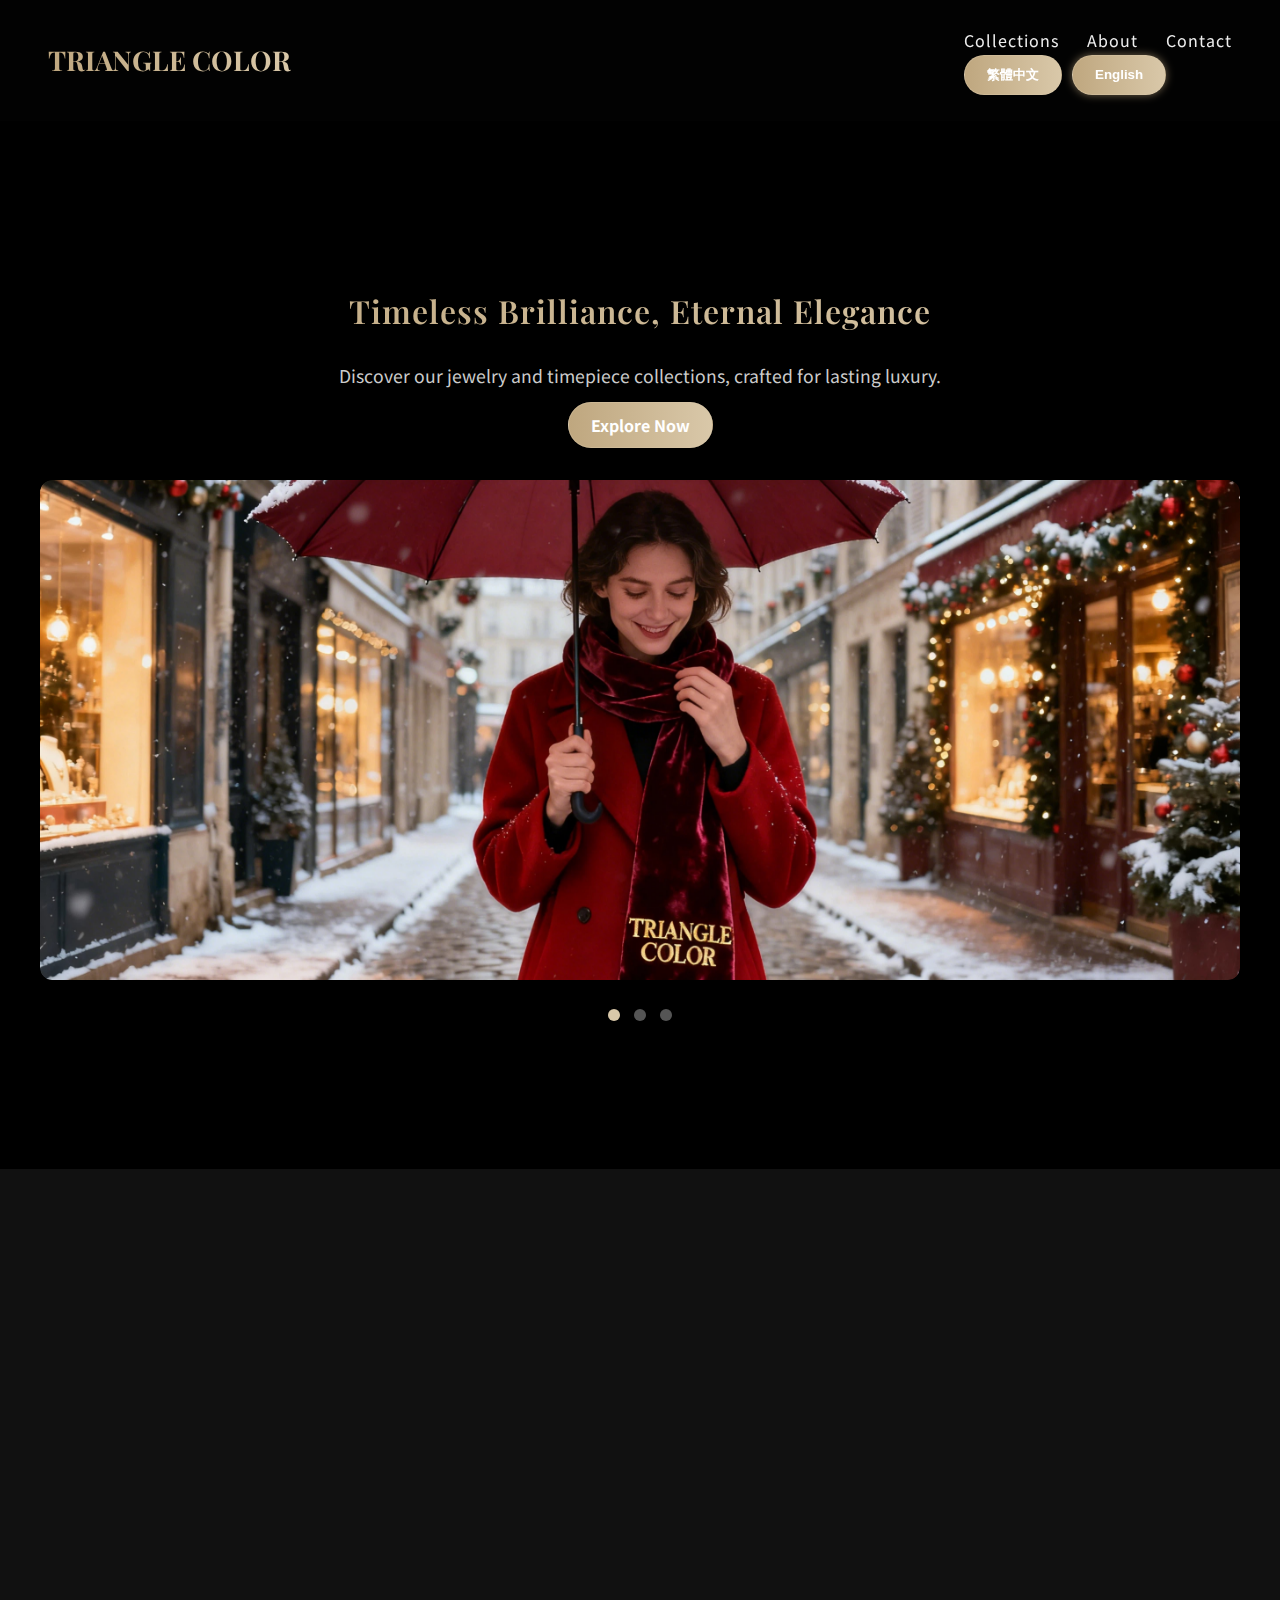
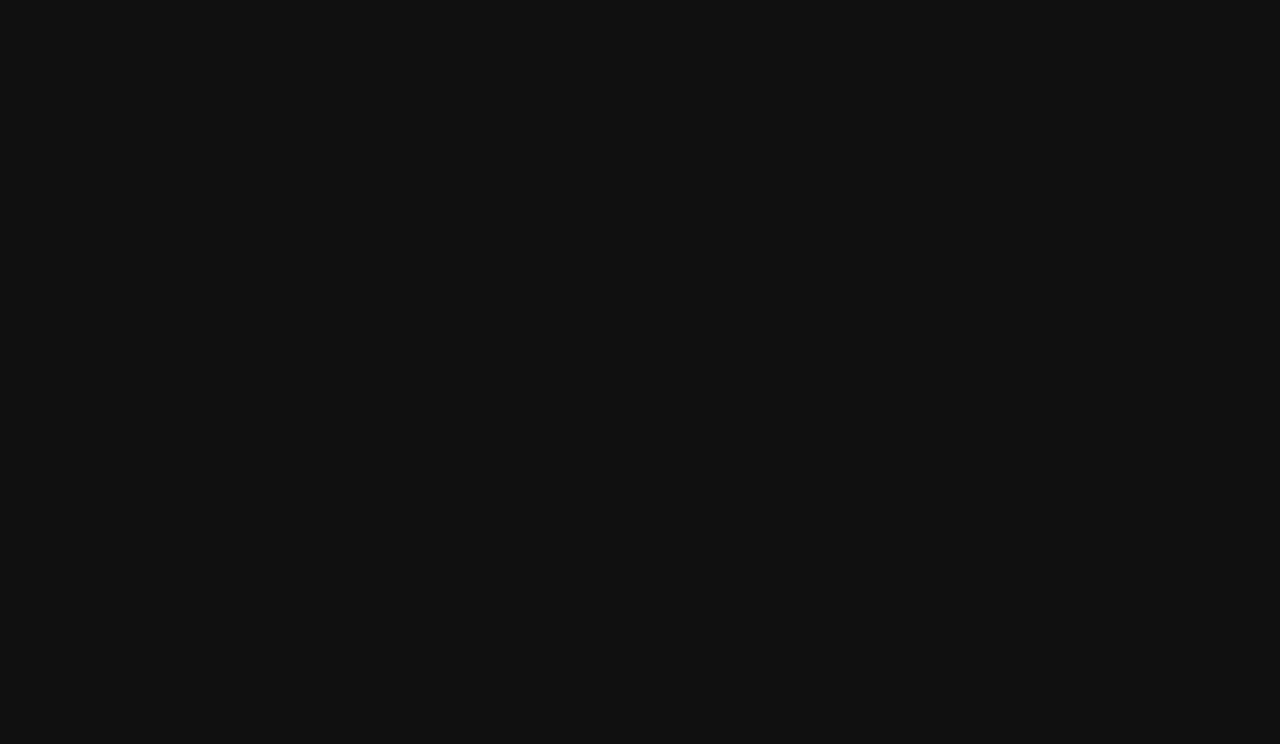
<file: index.html>
<!DOCTYPE html>
<html lang="zh-Hant">
  <head>
    <meta charset="UTF-8" />
    <meta name="viewport" content="width=device-width, initial-scale=1.0" />
    <title>TRIANGLE COLOR | 奢華珠寶與腕錶</title>
    <link
      href="https://fonts.googleapis.com/css2?family=Noto+Sans+TC:wght@400;500&family=Playfair+Display:wght@600&display=swap"
      rel="stylesheet"
    />
    <link rel="stylesheet" href="index.css?v=1" />
  </head>
  <body>
    <header class="fade-in">
      <div class="logo">TRIANGLE COLOR</div>
      <nav>
        <ul>
          <li><a href="#collections" data-i18n="nav_collections">系列</a></li>
          <li><a href="#about" data-i18n="nav_about">品牌故事</a></li>
          <li><a href="#contact" data-i18n="nav_contact">聯絡我們</a></li>
        </ul>
        <div class="lang-toggle">
          <button id="lang-zh" class="lang-btn active">繁體中文</button>
          <button id="lang-en" class="lang-btn">English</button>
        </div>
      </nav>
    </header>

    <section class="hero fade-in">
      <h1 data-i18n="hero_title">璀璨時光，恆久典藏</h1>
      <p data-i18n="hero_subtitle">
        探索我們的珠寶與腕錶系列，感受永恆的奢華。
      </p>
      <a href="#collections" class="cta-button" data-i18n="hero_cta"
        >立即探索</a
      >

      <div class="hero-slider">
        <div class="slide active">
          <img src="images/redwoman.jpg" alt="Red Woman" />
        </div>
        <div class="slide">
          <img src="images/partywoman.jpg" alt="Party Woman" />
        </div>
        <div class="slide">
          <img src="images/oldwoman.jpg" alt="Old Woman" />
        </div>
      </div>

      <div class="dots">
        <span class="dot active"></span>
        <span class="dot"></span>
        <span class="dot"></span>
      </div>
    </section>

    <section id="collections" class="collections fade-in">
      <h2 data-i18n="collections_title">精選系列</h2>
      <p data-i18n="collections_desc">
        每一件作品皆由頂尖工匠手工打造，融合現代設計與經典美學，展現低調卻無可忽視的奢華氣質。
      </p>
      <div class="grid">
        <a href="jewelry.html" target="_blank" class="item fade-in delay-1">
          <h3 data-i18n="collections_jewelry">珠寶系列</h3>
          <p data-i18n="collections_jewelry_desc">
            鑽石、紅寶石與翡翠的完美結合，象徵恆久與純粹，專為追求獨特品味的您而設計。
          </p>
        </a>

        <a href="watch.html" target="_blank" class="item fade-in delay-2">
          <h3 data-i18n="collections_watch">腕錶系列</h3>
          <p data-i18n="collections_watch_desc">
            精密機芯與優雅外觀的結合，讓時間不僅僅只是流逝，更是一種恆久的藝術陪伴。
          </p>
        </a>
      </div>
    </section>

    <section id="about" class="about fade-in">
      <h2 data-i18n="about_title">品牌故事</h2>
      <p data-i18n="about_text">
        TRIANGLE COLOR
        以精湛工藝與卓越設計，打造每一件傳世之作。從巴黎到台北，我們致力於呈現最純粹的奢華。
      </p>
      <p data-i18n="about_text2">
        我們相信，真正的奢華並非浮誇，而是細節中的完美。每一顆寶石、每一道切割，都是對時間與美學的致敬。
      </p>
    </section>

    <footer class="fade-in">
      <p>&copy; 2025 TRIANGLE COLOR. All rights reserved.</p>
    </footer>

    <script>
      const translations = {
        zh: {
          nav_collections: "系列",
          nav_about: "品牌故事",
          nav_contact: "聯絡我們",
          hero_title: "璀璨時光，恆久典藏",
          hero_subtitle: "探索我們的珠寶與腕錶系列，感受永恆的奢華。",
          hero_cta: "立即探索",
          collections_title: "精選系列",
          collections_desc:
            "每一件作品皆由頂尖工匠手工打造，融合現代設計與經典美學，展現低調卻無可忽視的奢華氣質。",
          collections_jewelry: "珠寶系列",
          collections_jewelry_desc:
            "鑽石、紅寶石與翡翠的完美結合，象徵恆久與純粹，專為追求獨特品味的您而設計。",
          collections_watch: "腕錶系列",
          collections_watch_desc:
            "精密機芯與優雅外觀的結合，讓時間不僅是流逝，更是一種恆久的藝術。",
          about_title: "品牌故事",
          about_text:
            "TRIANGLE COLOR 以精湛工藝與卓越設計，打造每一件傳世之作。從巴黎到台北，我們致力於呈現最純粹的奢華。",
          about_text2:
            "我們相信，真正的奢華並非浮誇，而是細節中的完美。每一顆寶石、每一道切割，都是對時間與美學的致敬。",
        },
        en: {
          nav_collections: "Collections",
          nav_about: "About",
          nav_contact: "Contact",
          hero_title: "Timeless Brilliance, Eternal Elegance",
          hero_subtitle:
            "Discover our jewelry and timepiece collections, crafted for lasting luxury.",
          hero_cta: "Explore Now",
          collections_title: "Featured Collections",
          collections_desc:
            "Each masterpiece is handcrafted by top artisans, blending modern design with timeless aesthetics for understated luxury.",
          collections_jewelry: "Jewelry",
          collections_jewelry_desc:
            "Diamonds, rubies, and jade combined in perfect harmony, symbolizing eternity and purity for those with refined taste.",
          collections_watch: "Watches",
          collections_watch_desc:
            "A fusion of precision movements and elegant design, turning time into a lasting work of art.",
          about_title: "Our Story",
          about_text:
            "TRIANGLE COLOR blends craftsmanship and design to create timeless masterpieces. From Paris to Taipei, we deliver pure luxury.",
          about_text2:
            "We believe true luxury is not ostentation, but perfection in detail. Every gem and every cut is a tribute to time and beauty.",
        },
      };

      function switchLanguage(lang) {
        document.querySelectorAll("[data-i18n]").forEach((el) => {
          const key = el.getAttribute("data-i18n");
          el.textContent = translations[lang][key];
        });
        document.querySelectorAll("[data-i18n-placeholder]").forEach((el) => {
          const key = el.getAttribute("data-i18n-placeholder");
          el.placeholder = translations[lang][key];
        });
        document
          .querySelectorAll(".lang-btn")
          .forEach((btn) => btn.classList.remove("active"));
        document.getElementById(`lang-${lang}`).classList.add("active");
        localStorage.setItem("preferredLang", lang);
      }

      document
        .getElementById("lang-zh")
        .addEventListener("click", () => switchLanguage("zh"));
      document
        .getElementById("lang-en")
        .addEventListener("click", () => switchLanguage("en"));

      window.addEventListener("DOMContentLoaded", () => {
        const savedLang = localStorage.getItem("preferredLang");
        const userLang =
          savedLang || (navigator.language.includes("zh") ? "zh" : "en");
        switchLanguage(userLang);

        const observer = new IntersectionObserver(
          (entries) => {
            entries.forEach((entry) => {
              if (entry.isIntersecting) {
                entry.target.classList.add("visible");
                observer.unobserve(entry.target);
              }
            });
          },
          { threshold: 0.2 }
        );

        document
          .querySelectorAll(".fade-in")
          .forEach((el) => observer.observe(el));
      });

      const slides = document.querySelectorAll(".hero-slider .slide");
      const dots = document.querySelectorAll(".dot");
      let currentIndex = 0;

      function showSlide(index) {
        slides.forEach((slide, i) => {
          slide.classList.toggle("active", i === index);
          dots[i].classList.toggle("active", i === index);
        });
        currentIndex = index;
      }

      dots.forEach((dot, i) => {
        dot.addEventListener("click", () => showSlide(i));
      });

      setInterval(() => {
        let nextIndex = (currentIndex + 1) % slides.length;
        showSlide(nextIndex);
      }, 8000);
    </script>
  </body>
</html>
</file>
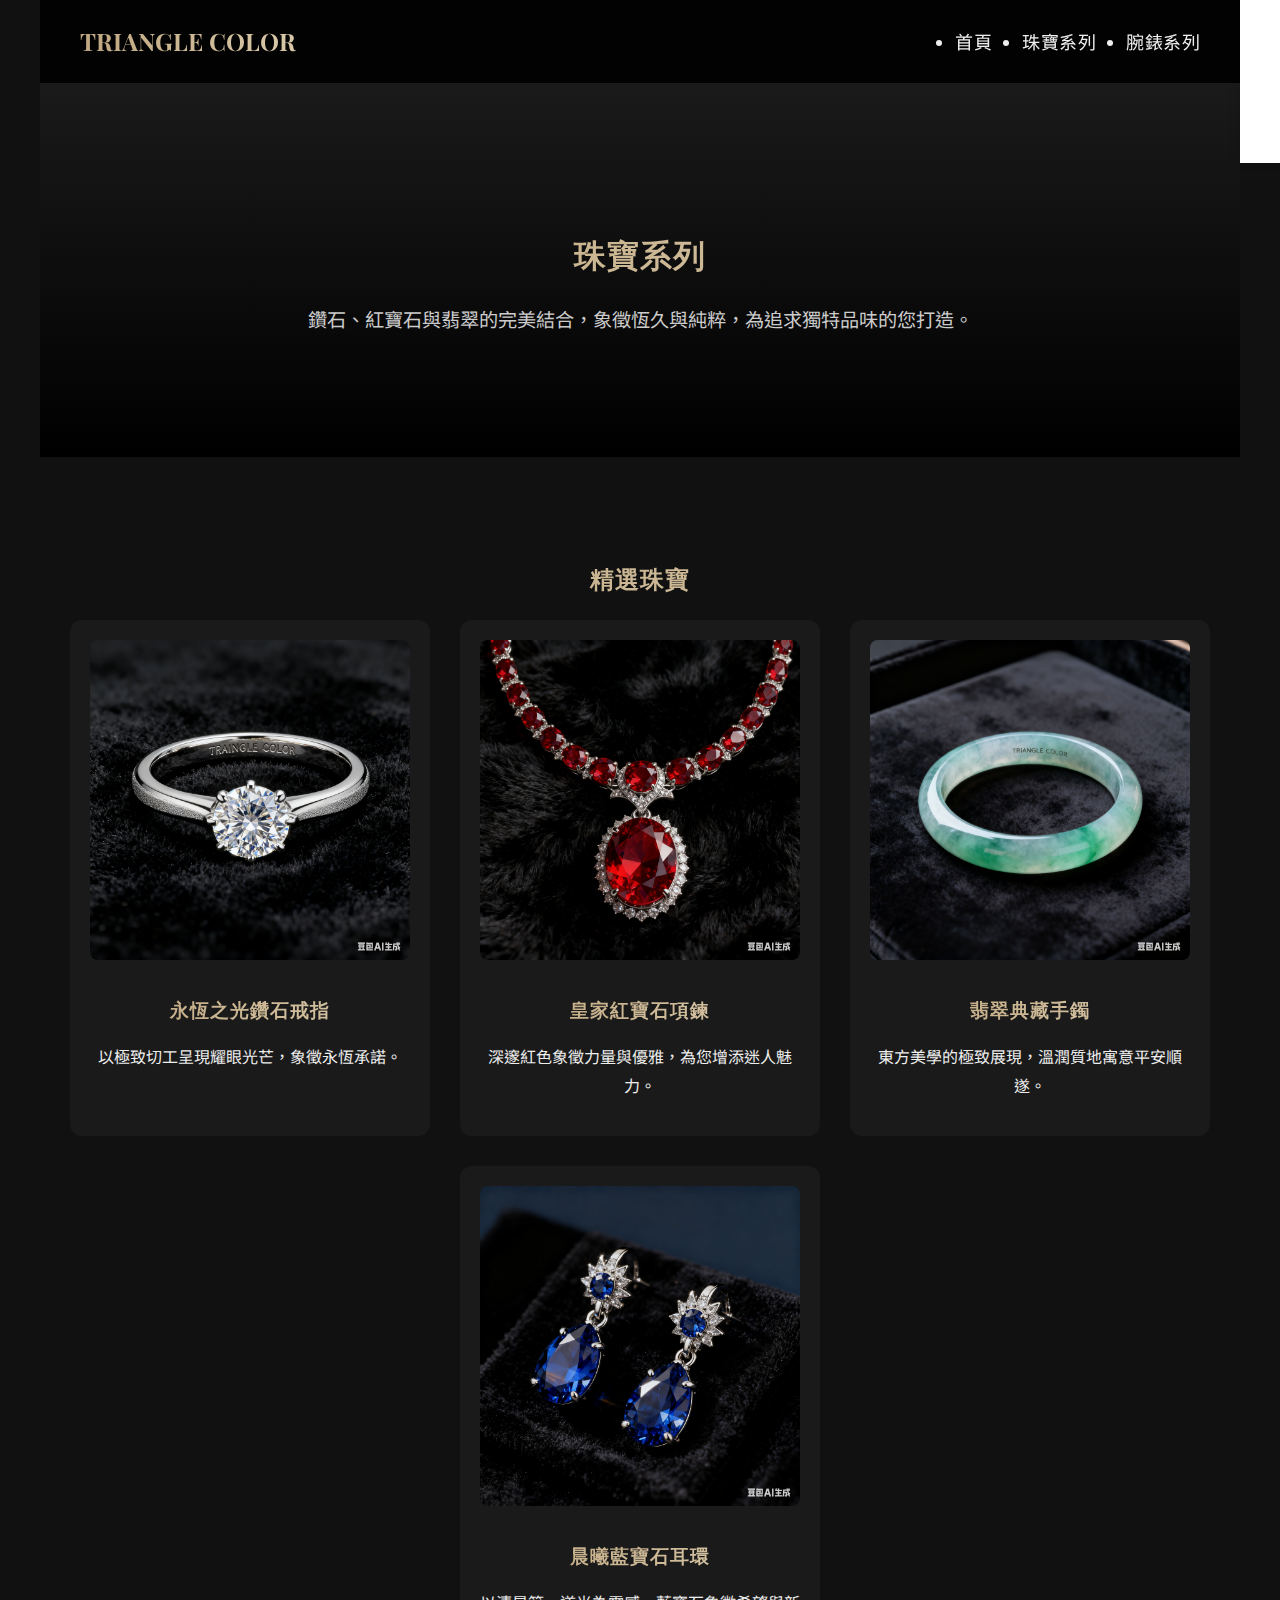
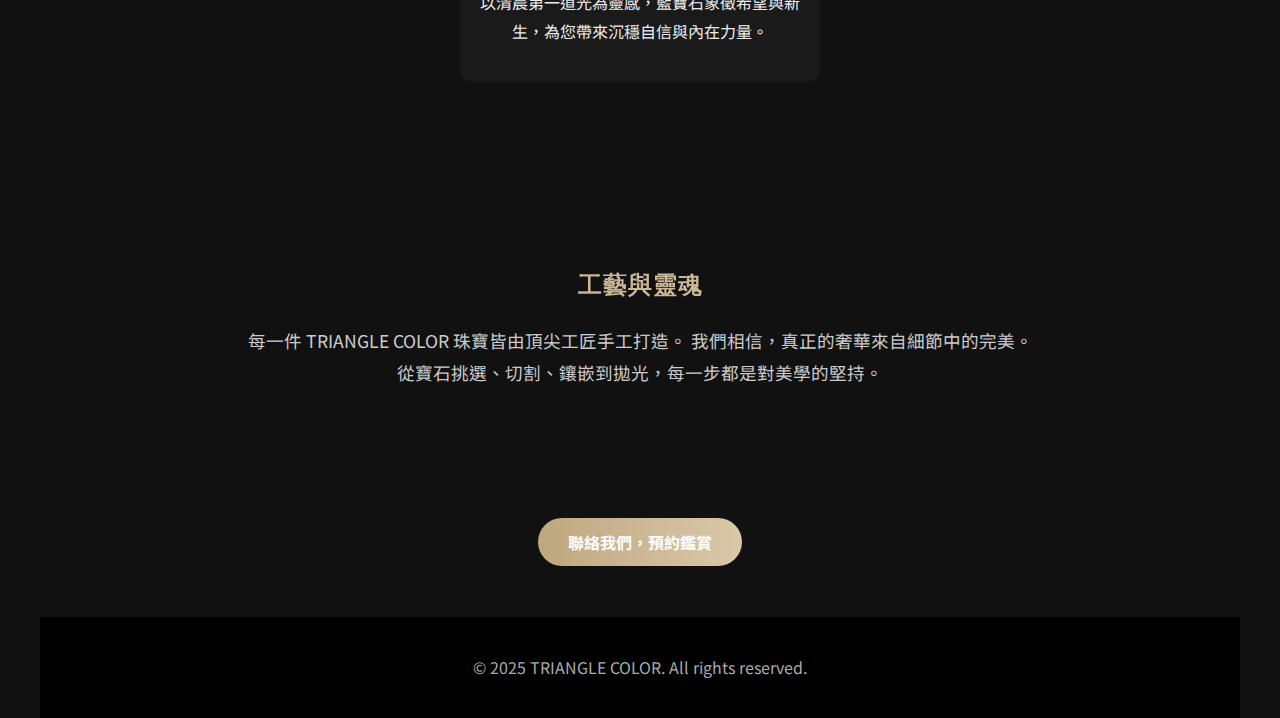
<file: jewelry.html>
<!DOCTYPE html>
<html lang="zh-Hant">
  <head>
    <meta charset="UTF-8" />
    <meta name="viewport" content="width=device-width, initial-scale=1.0" />
    <title>珠寶系列 | TRIANGLE COLOR</title>

    <!-- 字體 -->
    <link
      href="https://fonts.googleapis.com/css2?family=Noto+Sans+TC:wght@400;500&family=Playfair+Display:wght@600&display=swap"
      rel="stylesheet"
    />
    <link rel="stylesheet" href="jewelry.css?v=10" />
  </head>

  <body>
    <div class="container">
      <!-- Header -->
      <header>
        <div class="logo">TRIANGLE COLOR</div>

        <nav>
          <ul>
            <li><a href="index.html">首頁</a></li>
            <li><a href="jewelry.html">珠寶系列</a></li>
            <li><a href="watch.html">腕錶系列</a></li>
          </ul>
        </nav>

        <!-- ✅ checkbox + label -->
        <input type="checkbox" id="menu-toggle" />

        <label for="menu-toggle" class="menu-btn">
          <span></span>
        </label>

        <!-- ✅ side-menu 與 overlay 必須跟 checkbox 同層 -->
        <div class="side-menu">
          <ul>
            <li><a href="index.html">首頁</a></li>
            <li><a href="jewelry.html">珠寶系列</a></li>
            <li><a href="watch.html">腕錶系列</a></li>
            <li><a href="contact.html">聯絡我們</a></li>
          </ul>
        </div>

        <div class="overlay"></div>
      </header>

      <!-- Hero -->
      <section class="hero">
        <h1>珠寶系列</h1>
        <p>
          鑽石、紅寶石與翡翠的完美結合，象徵恆久與純粹，為追求獨特品味的您打造。
        </p>
      </section>

      <!-- 商品展示 -->
      <section class="products">
        <h2>精選珠寶</h2>
        <div class="product-grid">
          <div class="product-card">
            <img src="ringimages/ring(1).jpg" alt="珠寶 1" loading="lazy" />
            <h3>永恆之光鑽石戒指</h3>
            <p>以極致切工呈現耀眼光芒，象徵永恆承諾。</p>
          </div>

          <div class="product-card">
            <img src="redgemimages/redgem(1).jpg" alt="珠寶 2" loading="lazy" />
            <h3>皇家紅寶石項鍊</h3>
            <p>深邃紅色象徵力量與優雅，為您增添迷人魅力。</p>
          </div>

          <div class="product-card">
            <img
              src="jadebraceletimages/jadebracelet(1).jpg"
              alt="珠寶 3"
              loading="lazy"
            />
            <h3>翡翠典藏手鐲</h3>
            <p>東方美學的極致展現，溫潤質地寓意平安順遂。</p>
          </div>

          <div class="product-card">
            <img
              src="earringsimages/earrings(4).jpg"
              alt="珠寶 4"
              loading="lazy"
            />
            <h3>晨曦藍寶石耳環</h3>
            <p>
              以清晨第一道光為靈感，藍寶石象徵希望與新生，為您帶來沉穩自信與內在力量。
            </p>
          </div>
        </div>
      </section>

      <!-- 敘事區 -->
      <section class="story">
        <h2>工藝與靈魂</h2>
        <p>
          每一件 TRIANGLE COLOR 珠寶皆由頂尖工匠手工打造。
          我們相信，真正的奢華來自細節中的完美。
          從寶石挑選、切割、鑲嵌到拋光，每一步都是對美學的堅持。
        </p>
      </section>

      <!-- CTA -->
      <section class="cta">
        <a href="contact.html">聯絡我們，預約鑑賞</a>
      </section>

      <!-- Footer -->
      <footer>
        <p>&copy; 2025 TRIANGLE COLOR. All rights reserved.</p>
      </footer>
    </div>
  </body>
</html>
</file>
<file: index.css>
/* ------------------------------
   ✅ 全域設定
------------------------------ */
body {
    margin: 0;
    font-family: "Noto Sans TC", "Helvetica Neue", Arial, sans-serif;
    background-color: #111;
    color: #eee;
    line-height: 1.8;
}

section {
    padding: 80px 20px;
}

section p {
    max-width: 800px;
    margin: 0 auto 20px;
    text-align: center;
    font-size: 1.1rem;
    color: #ccc;
}

/* ------------------------------
   ✅ Header（精品版）
------------------------------ */
header {
    display: flex;
    justify-content: space-between;
    align-items: center;
    padding: 26px 48px;
    /* 精品呼吸感 */
    background: rgba(0, 0, 0, 0.85);
    position: sticky;
    top: 0;
    z-index: 1000;
    backdrop-filter: blur(6px);
}

.logo {
    font-size: 1.7rem;
    font-weight: bold;
    font-family: "Playfair Display", serif;
    background: linear-gradient(to right, #bfa77f, #d9c8a9);
    -webkit-background-clip: text;
    -webkit-text-fill-color: transparent;
}

nav ul {
    list-style: none;
    display: flex;
    gap: 28px;
    margin: 0;
    padding: 0;
}

nav a {
    color: #eee;
    text-decoration: none;
    letter-spacing: 1px;
    /* 精品字距 */
    transition: color 0.3s ease;
}

nav a:hover {
    color: #d9c8a9;
}

/* ✅ 語言切換按鈕 */
.lang-toggle {
    display: flex;
    gap: 10px;
}

.lang-btn,
.cta-button {
    background: linear-gradient(to right, #bfa77f, #d9c8a9);
    border: 1px solid rgba(217, 200, 169, 0.4);
    /* 精品邊框 */
    padding: 10px 22px;
    border-radius: 25px;
    color: #fff;
    font-weight: bold;
    cursor: pointer;
    text-decoration: none;
    transition: transform 0.3s ease, box-shadow 0.3s ease;
}

.lang-btn:hover,
.cta-button:hover {
    transform: scale(1.05);
    box-shadow: 0 0 12px rgba(191, 167, 127, 0.6);
}

.lang-btn.active {
    box-shadow: 0 0 8px rgba(191, 167, 127, 0.6);
}

/* ------------------------------
   ✅ Hero 區塊（精品柔光）
------------------------------ */
.hero {
    text-align: center;
    padding: 140px 20px;
    background: #000;
    color: #fff;
    position: relative;
}

/* ✅ 柔光罩（讓文字更清楚） */
.hero::before {
    content: "";
    position: absolute;
    inset: 0;
    background: linear-gradient(to bottom, rgba(0, 0, 0, 0.45), rgba(0, 0, 0, 0.75));
    z-index: 1;
}

.hero * {
    position: relative;
    z-index: 2;
}

/* ------------------------------
   ✅ Hero Slider（精品淡入）
------------------------------ */
.hero-slider {
    position: relative;
    max-width: 1200px;
    margin: 40px auto 20px;
    overflow: hidden;
    border-radius: 12px;
    height: 500px;
}

.hero-slider .slide {
    opacity: 0;
    transition: opacity 1s ease;
    height: 100%;
}

.hero-slider .slide.active {
    opacity: 1;
}

.hero-slider img {
    width: 100%;
    height: 100%;
    object-fit: cover;
    border-radius: 12px;
}

/* ✅ Slider dots */
.dots {
    text-align: center;
    margin-top: 10px;
}

.dot {
    height: 12px;
    width: 12px;
    margin: 0 5px;
    background-color: #555;
    border-radius: 50%;
    display: inline-block;
    cursor: pointer;
    transition: background-color 0.3s ease;
}

.dot.active {
    background-color: #d9c8a9;
}

/* ------------------------------
   ✅ Section 標題（精品細線）
------------------------------ */
h1,
h2,
h3 {
    font-family: "Playfair Display", "Noto Serif TC", serif;
    font-weight: 600;
    letter-spacing: 1px;
    text-align: center;
    margin-bottom: 20px;
    background: linear-gradient(to right, #bfa77f, #d9c8a9);
    -webkit-background-clip: text;
    -webkit-text-fill-color: transparent;
}

h2::after {
    content: "";
    display: block;
    width: 60px;
    height: 2px;
    margin: 10px auto 0;
    background: linear-gradient(to right, #bfa77f, #d9c8a9);
}

/* ------------------------------
   ✅ Collections 卡片（精品展示櫃）
------------------------------ */
.collections .grid {
    display: flex;
    gap: 24px;
    justify-content: center;
    padding: 40px;
}

.item {
    display: block;
    text-decoration: none;
    color: inherit;
    background: #1a1a1a;
    padding: 24px;
    border-radius: 12px;
    position: relative;
    overflow: hidden;
    transition: box-shadow 0.35s ease, transform 0.35s ease, background 0.35s ease;
}

/* ✅ 浮起 + 柔光陰影 */
.item:hover {
    transform: translateY(-8px);
    background: #1c1c1c;
    box-shadow: 0 18px 40px rgba(191, 167, 127, 0.25);
}

/* ✅ 金色邊框光暈 */
.item::before {
    content: "";
    position: absolute;
    inset: 0;
    border-radius: 12px;
    padding: 2px;
    background: linear-gradient(135deg, rgba(191, 167, 127, 0.4), rgba(217, 200, 169, 0.2));
    -webkit-mask: linear-gradient(#fff 0 0) content-box, linear-gradient(#fff 0 0);
    -webkit-mask-composite: xor;
    mask-composite: exclude;
    opacity: 0;
    transition: opacity 0.35s ease;
}

.item:hover::before {
    opacity: 1;
}

/* ✅ 標題 hover 變金色 */
.item h3 {
    transition: color 0.35s ease;
}

.item:hover h3 {
    color: #d9c8a9;
}

/* ✅ 圖片 hover */
.collections .item img {
    width: 100%;
    border-radius: 8px;
    transition: transform 0.4s ease, box-shadow 0.4s ease;
}

.collections .item img:hover {
    transform: scale(1.05);
    box-shadow: 0 8px 20px rgba(191, 167, 127, 0.4);
}

/* ------------------------------
   ✅ 滾動淡入動畫（精品節奏）
------------------------------ */
.fade-in {
    opacity: 0;
    transform: translateY(30px);
    transition: opacity 1s ease, transform 1s ease;
}

.fade-in.visible {
    opacity: 1;
    transform: translateY(0);
}

/* 階梯式延遲 */
.fade-in.delay-1 {
    transition-delay: 0.2s;
}

.fade-in.delay-2 {
    transition-delay: 0.4s;
}

.fade-in.delay-3 {
    transition-delay: 0.6s;
}

/* ------------------------------
   ✅ Footer（精品金色）
------------------------------ */
footer {
    text-align: center;
    padding: 20px;
    background: #000;
}

footer p {
    color: #c8b89a;
    letter-spacing: 0.5px;
}
</file>
<file: jewelry.css>
/* ------------------------------
   ✅ 全域設定
------------------------------ */
body {
    margin: 0;
    font-family: "Noto Sans TC", "Helvetica Neue", Arial, sans-serif;
    background-color: #111;
    color: #eee;
    line-height: 1.8;
}

.container {
    max-width: 1200px;
    margin: 0 auto;
    background-color: #111;
}

/* ------------------------------
   ✅ Header / 導覽列
------------------------------ */
header {
    display: flex;
    justify-content: space-between;
    align-items: center;
    padding: 20px 40px;
    background: rgba(0, 0, 0, 0.85);
    position: sticky;
    top: 0;
    z-index: 1000;
    backdrop-filter: blur(6px);
}

.logo {
    font-size: 1.5rem;
    font-weight: bold;
    font-family: "Playfair Display", serif;
    background: linear-gradient(to right, #bfa77f, #d9c8a9);
    -webkit-background-clip: text;
    -webkit-text-fill-color: transparent;
}

nav ul {
    display: flex;
    justify-content: center;
    align-items: center;
    white-space: nowrap;
    /* ✅ 不換行 */
    gap: clamp(10px, 4vw, 30px);
    /* ✅ 間距自動縮小 */
    padding: 0;
    margin: 0;
}

nav {
    flex-shrink: 1;
}

nav a {
    font-size: clamp(12px, 2vw, 18px);
    /* ✅ 字體自動縮小 */
    letter-spacing: 0.5px;
    text-decoration: none;
    color: #eee;
    transition: color 0.3s ease;
}

nav a:hover {
    color: #d9c8a9;
}

/* 語言切換按鈕 */
.lang-toggle {
    display: flex;
    gap: 10px;
}

.lang-btn {
    background: linear-gradient(to right, #bfa77f, #d9c8a9);
    border: none;
    padding: 10px 20px;
    border-radius: 25px;
    color: #fff;
    font-weight: bold;
    cursor: pointer;
    transition: transform 0.3s ease, box-shadow 0.3s ease;
}

.lang-btn:hover {
    transform: scale(1.05);
    box-shadow: 0 0 12px rgba(191, 167, 127, 0.6);
}

.lang-btn.active {
    box-shadow: 0 0 8px rgba(191, 167, 127, 0.6);
}

/* ------------------------------
   ✅ Hero 區塊
------------------------------ */
.hero {
    text-align: center;
    padding: 120px 20px;
    background: linear-gradient(to bottom, #1a1a1a, #000);
}

h1,
h2,
h3 {
    font-family: "Playfair Display", "Noto Serif TC", serif;
    font-weight: 600;
    letter-spacing: 1px;
    text-align: center;
    margin-bottom: 20px;
    background: linear-gradient(to right, #bfa77f, #d9c8a9);
    -webkit-background-clip: text;
    -webkit-text-fill-color: transparent;
}

.hero p {
    max-width: 700px;
    margin: 0 auto;
    color: #ccc;
    font-size: 1.2rem;
}

/* ------------------------------
   ✅ 商品展示
------------------------------ */
.products {
    padding: 80px 20px;
}

.product-grid {
    display: flex;
    gap: 30px;
    justify-content: center;
    flex-wrap: wrap;
}

.product-card {
    width: 320px;
    background: #1a1a1a;
    border-radius: 12px;
    padding: 20px;
    text-align: center;
    transition: transform 0.35s ease, box-shadow 0.35s ease;
    position: relative;
    overflow: hidden;
}

.product-card:hover {
    transform: translateY(-6px);
    box-shadow: 0 12px 28px rgba(191, 167, 127, 0.25),
        0 4px 12px rgba(0, 0, 0, 0.4);
}

.product-card img {
    width: 100%;
    border-radius: 8px;
    margin-bottom: 15px;
    transition: transform 0.4s ease;
}

.product-card img:hover {
    transform: scale(1.05);
}

.product-card h3 {
    margin: 10px 0;
    transition: color 0.35s ease;
}

.product-card:hover h3 {
    color: #d9c8a9;
}

/* ------------------------------
   ✅ 敘事區
------------------------------ */
.story {
    padding: 80px 20px;
    text-align: center;
}

.story p {
    max-width: 800px;
    margin: 0 auto;
    color: #ccc;
    font-size: 1.1rem;
}

/* ------------------------------
   ✅ CTA
------------------------------ */
.cta {
    text-align: center;
    padding: 60px 20px;
}

.cta a {
    background: linear-gradient(to right, #bfa77f, #d9c8a9);
    padding: 12px 30px;
    border-radius: 25px;
    color: #fff;
    font-weight: bold;
    text-decoration: none;
    transition: transform 0.3s ease, box-shadow 0.3s ease;
}

.cta a:hover {
    transform: scale(1.05);
    box-shadow: 0 0 12px rgba(191, 167, 127, 0.6);
}

/* ------------------------------
   ✅ Footer
------------------------------ */
footer {
    text-align: center;
    padding: 20px;
    background: #000;
    color: #aaa;
}

/* ------------------------------
   ✅ 漢堡選單（精品滑出式）
------------------------------ */
.hamburger {
    position: relative;
    z-index: 1000;
    display: flex;
    /* ✅ 讓按鈕與 checkbox 對齊 */
    align-items: center;
    /* ✅ 垂直置中 */
}

.menu-btn {
    width: 35px;
    height: 30px;
    display: none;
    cursor: pointer;
    position: relative;
    margin-left: auto;
    align-self: center;
    /* ✅ 讓它在 header 裡垂直置中 */
    cursor: pointer;
}


.menu-btn span,
.menu-btn span::before,
.menu-btn span::after {
    content: "";
    position: absolute;
    width: 35px;
    height: 4px;
    /* ✅ 加粗 */
    background: linear-gradient(to right, #d9c8a9, #f5e9c9);
    /* ✅ 更亮的金色 */
    box-shadow: 0 0 6px rgba(217, 200, 169, 0.8);
    /* ✅ 外光暈，超明顯 */
    transition: 0.4s;
    border-radius: 2px;
}

.menu-btn span {
    top: 50%;
    transform: translateY(-50%);
}

.menu-btn span::before {
    top: -10px;
}

.menu-btn span::after {
    top: 10px;
}

/* 側邊選單 */
.side-menu {
    position: fixed;
    top: 0;
    right: -260px;
    width: 260px;
    height: 100%;
    background: #ffffff;
    box-shadow: -2px 0 10px rgba(0, 0, 0, 0.1);
    padding-top: 80px;
    transition: 0.4s ease;
    z-index: 999;
}

.side-menu ul {
    list-style: none;
    padding: 0;
    margin: 0;
    /* ✅ 避免不同瀏覽器預設 margin */
}

.side-menu li {
    margin: 20px 0;
    text-align: center;
}

.side-menu a {
    text-decoration: none;
    font-size: 20px;
    color: #333;
    font-weight: 500;
    display: block;
    padding: 10px 0;
}

/* 遮罩 */
.overlay {
    position: fixed;
    top: 0;
    left: 0;
    width: 100%;
    height: 100%;
    background: rgba(0, 0, 0, 0.4);
    opacity: 0;
    visibility: hidden;
    transition: 0.4s;
    z-index: 998;
}

/* Checkbox 控制動畫 */
#menu-toggle {
    display: none;
}

#menu-toggle:checked~.side-menu {
    right: 0;
}

#menu-toggle:checked~.overlay {
    opacity: 1;
    visibility: visible;
}

/* 漢堡按鈕變 X */
#menu-toggle:checked+.menu-btn span {
    background: transparent;
}

#menu-toggle:checked+.menu-btn span::before {
    transform: rotate(45deg);
    top: 0;
}

#menu-toggle:checked+.menu-btn span::after {
    transform: rotate(-45deg);
    top: 0;
}

/* ------------------------------
   ✅ RWD：手機版
------------------------------ */
@media (max-width: 768px) {

    nav ul {
        display: none;
    }

    .menu-btn {
        display: block;
    }

    header {
        flex-direction: row;
        justify-content: space-between;
        align-items: center;
    }

    .hero h1 {
        font-size: 28px;
    }

    .hero p {
        font-size: 16px;
    }

    .product-grid {
        grid-template-columns: 1fr;
    }

    .product-card img {
        width: 100%;
        height: auto;
    }

    .story p {
        font-size: 16px;
        line-height: 1.6;
    }

    .cta a {
        padding: 12px 20px;
        font-size: 16px;
    }
}

/* ------------------------------
   ✅ RWD：平板版
------------------------------ */
@media (min-width: 768px) and (max-width: 1024px) {
    .product-grid {
        grid-template-columns: repeat(2, 1fr);
    }
</file>
